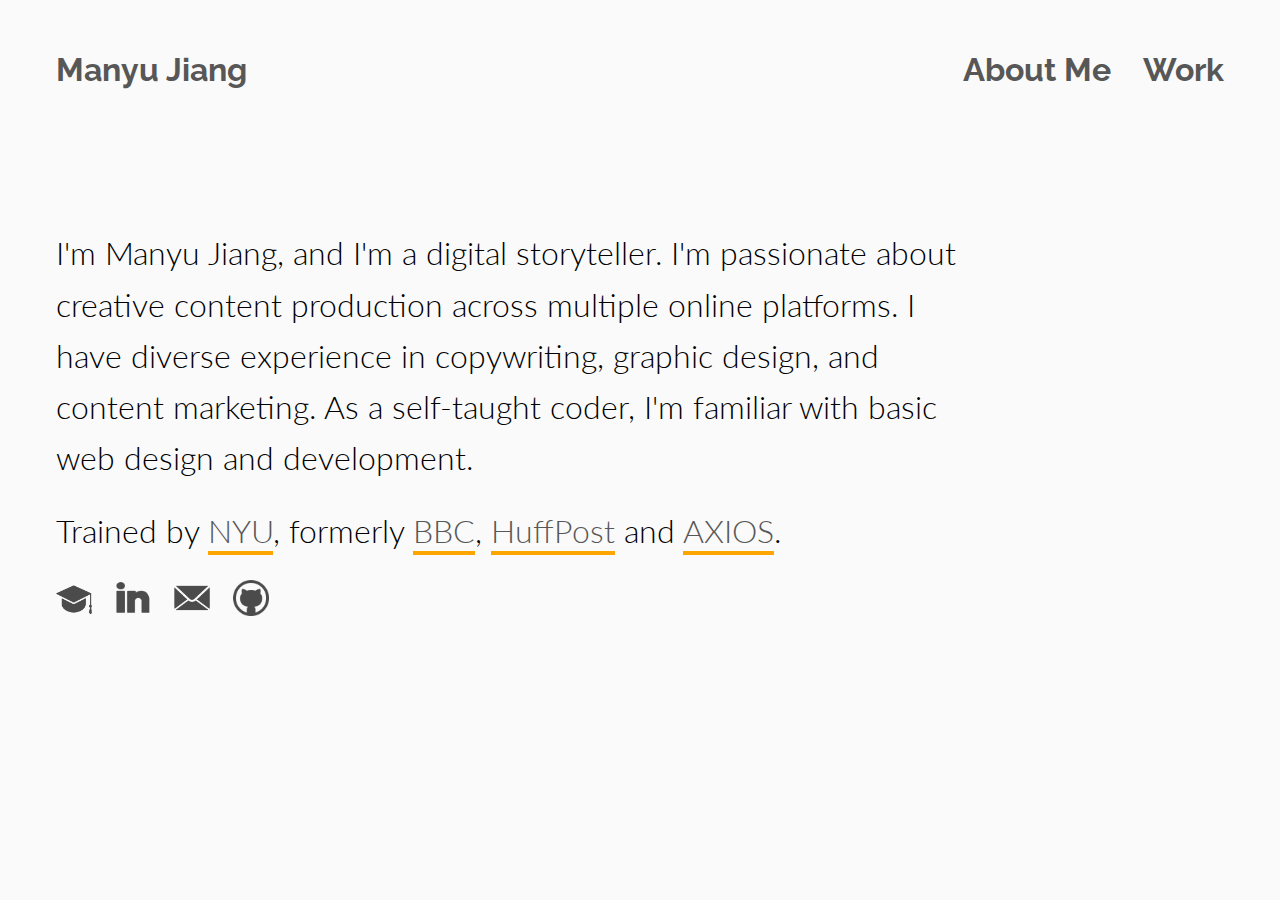
<file: aboutme.html>
<!DOCTYPE html>

<html lang="en">
  <head>
    <meta charset="utf-8">
    <meta name="viewport" content="width=device-width, initial-scale=1.0">
    <link rel="icon" href="images/title.png">
    <title>manyu jiang</title>
    <link rel="stylesheet" href="style.css">
  </head>

  <body>
    <div id="container2">
        <div class="a" >
          <ul>
            <li><a href="#home">Manyu Jiang</a></li>
            <li style="float:right"><a class="active" href="index.html">Work</a></li>
            <li style="float:right"><a class="active" href="aboutme.html">About Me</a></li>
          </ul>
        </div>

        <div class="b" >
        <h1>
        I'm Manyu Jiang, and I'm a digital storyteller. I'm passionate about creative content production across multiple online platforms.
        I have diverse experience in copywriting, graphic design, and content marketing.
        As a self-taught coder, I'm familiar with basic web design and development.
          <h1>Trained by
          <a target="_blank" href="https://journalism.nyu.edu/graduate/programs/studio-20-digital-first/"> NYU</a>, formerly
          <a target="_blank" href="https://www.bbc.com/worklife/">BBC</a>,
          <a target="_blank" href="https://www.huffpost.com/topic/data-visualization">HuffPost</a> and
          <a target="_blank" href="https://www.axios.com/">AXIOS</a>.</h1>
        </h1>
        <div class="social">
            <a target="_blank" href="files/ManyuJiang.pdf"><img src="images/resume.png" alt="resume"></a>
            <a target="_blank" href="https://www.linkedin.com/in/manyu-jiang-b78543193/"><img src="images/linkedin.png" alt="linked"></a>
            <a target="_blank" href="mailto:mj2279@nyu.edu"><img src="images/email.png" alt="email"></a>
            <a target="_blank" href="https://github.com/manyuujiang"><img src="images/github.png" alt="git"></a>
        </div>
      </div>
</div>



    </body>
</file>
<file: style.css>
@import url('https://fonts.googleapis.com/css2?family=Lato:wght@300;400;500&family=Raleway:wght@400;500;600;700&display=swap');
@font-face {
  src: url(fonts/reith.ttf);
  font-family: reith;
}

body{
  background-color: #fafafa;
  margin: 5px;
}

.a {
  margin-top: 2em;
  margin-bottom: 5em;
}

.b {
  margin-bottom: 3em;
  padding-left: 1em;
  width: 75%;
}

.b a{
  padding-bottom: 0.15em;
    padding-top: 0.15em;
    background-image: linear-gradient(orange 0%, orange 100%);
    background-position: 0 100%;
    background-repeat: repeat-x;
    background-size: 0.12em 0.12em;
}

.b a:hover{
  color: white;
  background: orange;
  transition: all 200ms ease-in-out;
}


ul {
  font-family:'Raleway';
  font-weight: 700;
  font-size: 2em;
  text-align: center;
  color:black;
  list-style-type: none;
  margin: 0;
  padding: 0;
  overflow: hidden;
}

ul li a:hover{
  color: #FF7000;
  text-decoration: none;
}

li {
  float: left;
}

li a {
  display: block;
  text-align: center;
  padding: 14px 16px;
  text-decoration: none;
}

.middle{
text-align: center;
display: block;
margin: auto;
}

.middle:hover{
opacity: 1;
}

/*short intro*/
h1{
  font-family: 'Lato', sans-serif;
  font-weight: 380;
  text-align:left;
  font-size: 2em;
  line-height: 1.6em;
  color: black;
}

/*news literacy 2019*/
h2{
  font-family: 'Raleway', sans-serif;
  font-weight: 400;
  text-align:left;
  font-size: 1.2em;
  line-height: 1em;
  color: #9A9A9A;
}

/*writing and storytelling*/
h3{
  font-family:'Raleway',sans-serif;
  font-weight: 700;
  font-size: 2em;
  color:black;
}

/*resume LinkedIn*/
h4{
  font-family: 'Raleway', sans-serif;
  font-weight: 450;
  text-align:left;
  font-size: 1.3em;
  line-height: 1em;
}

/*footer*/
h5{
  font-family: 'Raleway', sans-serif;
  font-weight: 400;
  font-size: 0.8em;
  text-align: center;
  line-height: 1.1em;
  color: grey;
}

/*long head*/
p{
  font-family: 'reith';
  font-weight: 400;
  font-size: 1.3em;
  text-align: left;
  line-height: 1.1em;
}

.social{
  display: flex;
}

.social a:link{
  text-decoration: none;
  background-image: none;
}

.social a:hover{
  background: none;
  opacity: 0.4;
  transition: all 200ms ease-in-out;
}

.social img{
  height: 4vh;
  width: 4vh;
  margin-right: 1.8vw;
  opacity: 0.7;
}

img.portrait{
width: 100%;
height: auto;
margin :auto;
box-shadow: 0 0 10px .1px rgba(78,78,78,0.05);
-moz-box-shadow:   0 0 10px .1px rgba(78,78,78,0.05);
-webkit-box-shadow: 0 0 10px .1px rgba(78,78,78,0.05);
transition: .5s ease;
}

.portrait:hover{
opacity: 0.8;
transform: scale(1.05);
transition: transform 0.4s;
}

a:link {
  color:#575757;
  text-decoration: none;
}

a:visited {
  color:#575757;
}

a:hover {
  color: orange;
  text-decoration: none;
}

a:active {
  color:white;
}


@media only screen and (min-width: 47.5em) {
  #container {
    width: 46.8em;
    padding-left: 10px;
    padding-right: 10px;
    margin: auto;
    display: grid;
    grid-template-columns: repeat(2, 1fr);
    grid-auto-rows: minmax(150px, auto);
    gap:1em;
    grid-template-areas:
    "a a"
    "b b"
    "c c"
    "d e"
    "f g"
  }

header{
  grid-area:a;
}

h1{
  grid-area:b;
}

.c{
  grid-area:c;
}

.d{
  grid-area:d;
}

.e{
  grid-area:e;
}



@media only screen and (min-width: 75em) {
  #container {
    width: 75em;
    padding-left: 0px;
    padding-right: 0px;
    margin-left: auto;
    margin-right: auto;
    display: grid;
    grid-template-columns: repeat(3, 1fr);
    grid-auto-rows: minmax(100px, auto);
    grid-column-gap: 1em;
    grid-row-gap: 1.5em;
    grid-template-areas:
    "a a a"
    "b b b"
    "c c c"
    "d e f"
    "g h i"
    "j j j"
    "k l m"
    "n n n"
    }

    .a{
      grid-area:a;
    }

    .b{
      grid-area:b;
    }

    .c{
      grid-area:c;
    }

    .j{
      grid-area: j;
    }

    .n{
      grid-area: n;
    }


  #container2{
    width: 75em;
    padding-left: 0px;
    padding-right: 0px;
    margin-left: auto;
    margin-right: auto;
    display: grid;
    grid-template-columns: repeat(3, 1fr);
    grid-auto-rows: minmax(100px, auto);
    grid-column-gap: 1em;
    grid-row-gap: 1.5em;
    grid-template-areas:
    "a a a"
    "b b b"
  }

  .a{
    grid-area:a;
  }

  .b{
    grid-area:b;
  }
</file>
